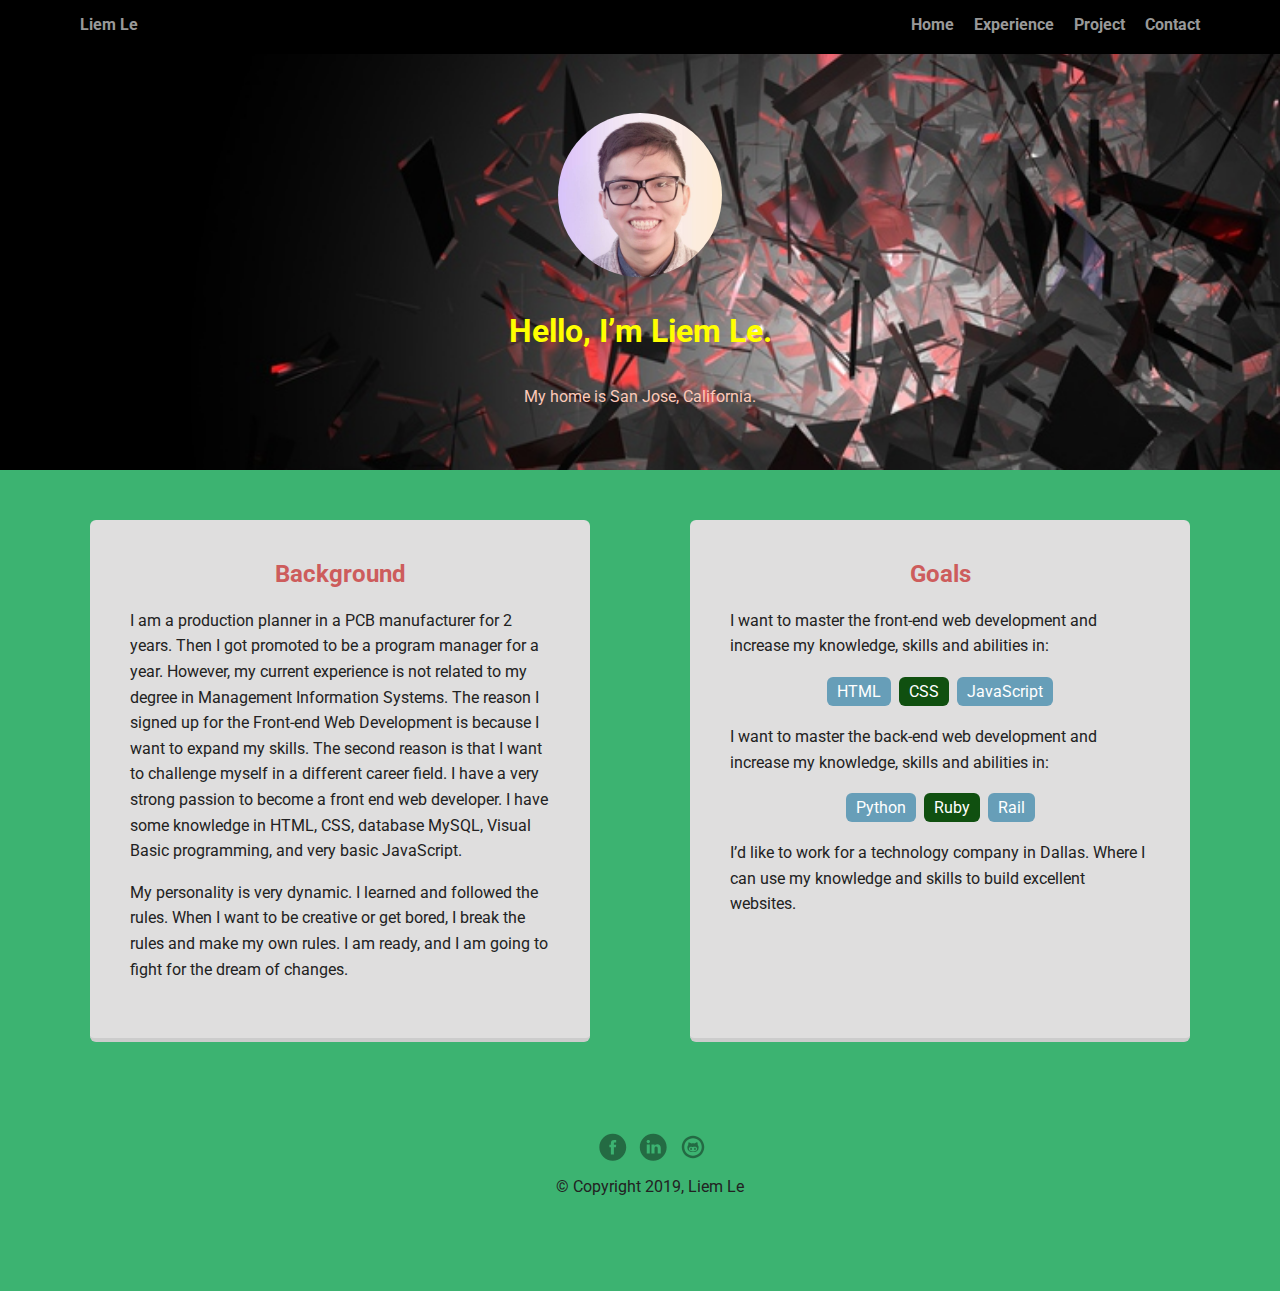
<file: index.html>
<!doctype html>
<html lang="en">

<head>
  <meta charset="utf-8">
  <title>Liem Le's Profile</title>
  <meta name="viewport" content="width=device-width, initial-scale=1.0">
  <link rel="stylesheet" href="styles.css">
  <link href="https://fonts.googleapis.com/css?family=Muli%7CRoboto:400,300,500,700,900" rel="stylesheet">
</head>

  <body>
    <div class="main-nav">
        <ul class="nav">
            <li class="name"><a href="index.html">Liem Le</a></li>
          <li><a href="index.html">Home</a></li>
          <li><a href="experience.html">Experience</a></li>
            <li><a href="project.html">Project</a></li>
          <li><a href="contact.html">Contact</a></li>
        </ul>
    </div>

    <header class="main-header">
      <img src="images/me.jpg" alt="My lovely picture" class="profile-image">
      <h1 class="tag name">Hello, I’m Liem Le.</h1>
      <p class="tag location">My home is San Jose, California.</p>
    </header>

    <main class="flex">
      <div class="card">
        <h2>Background</h2>
        <p>I am a production planner in a PCB manufacturer for 2 years. Then I got promoted to be a program manager for a year. However, my current experience is not related to my degree in Management Information Systems. The reason I signed up for the Front-end Web Development is because I want to expand my skills. The second reason is that I want to challenge myself in a different career field. I have a very strong passion to become a front end web developer. I have some knowledge in HTML, CSS, database MySQL, Visual Basic programming, and very basic JavaScript.</p>
        <p>My personality is very dynamic. I learned and followed the rules. When I want to be creative or get bored, I break the rules and make my own rules. I am ready, and I am going to fight for the dream of changes.</p>
      </div> 

      <div class="card">
        <h2>Goals</h2>
        <p>I want to master the front-end web development and increase my knowledge, skills and abilities in:</p>
        <ul class="skills">
          <li>HTML</li>
          <li>CSS</li>
          <li>JavaScript</li>
        </ul>
          
        <p>I want to master the back-end web development and increase my knowledge, skills and abilities in:</p>
        <ul class="skills">
          <li>Python</li>
          <li>Ruby</li>
          <li>Rail</li>
        </ul>
        <p>I’d like to work for a technology company in Dallas.  Where I can use my knowledge and skills to build excellent websites. </p>
      </div> 

    </main>
    <footer>
      <ul>
        <li><a href="https://www.facebook.com/liemle417" target="_blank" class="social facebook">Facebook</a></li>
        <li><a href="https://www.linkedin.com/in/liemle417/" target="_blank" class="social linkedin">LinkedIn</a></li>
        <li><a href="https://github.com/liemle417" target="_blank" class="social github">Github</a></li>
      </ul>
      <p class="copyright">&copy; Copyright 2019, Liem Le</p>
    </footer>

  </body>
  </html>
</file>
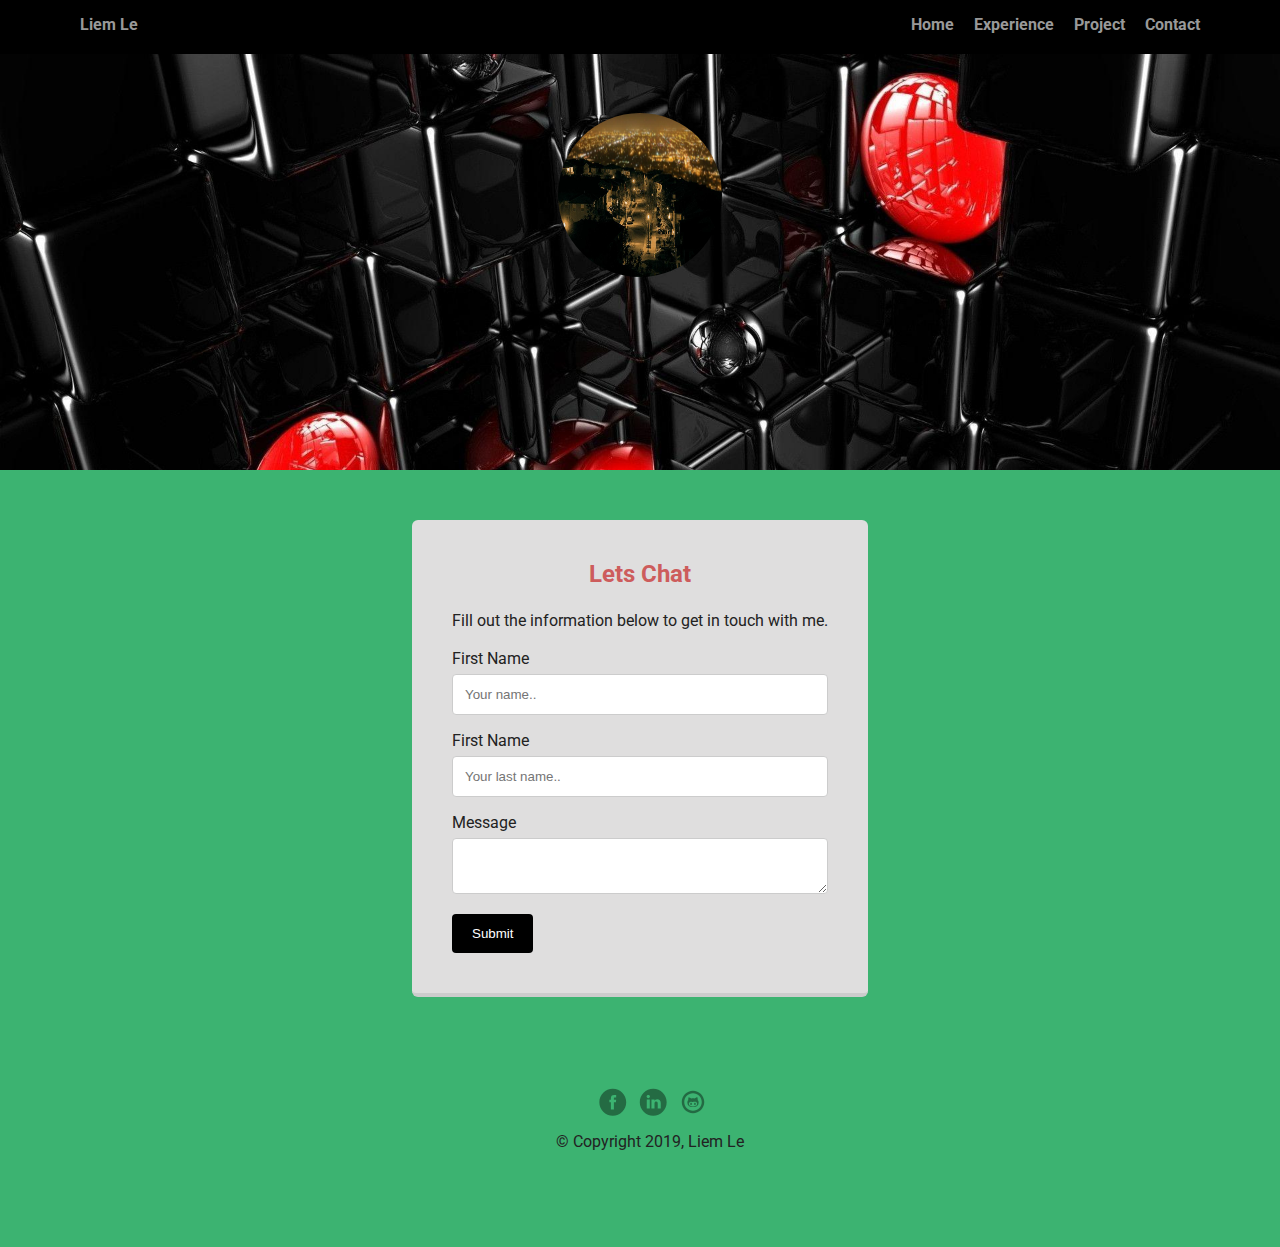
<file: contact.html>
<!doctype html>
<html lang="en">

<head>
  <meta charset="utf-8">
  <title>Liem Le's Contact Information</title>
  <meta name="viewport" content="width=device-width, initial-scale=1.0">
  <link rel="stylesheet" href="styles.css">
  <link href="https://fonts.googleapis.com/css?family=Muli%7CRoboto:400,300,500,700,900" rel="stylesheet">
</head>

  <body>
    <div class="main-nav">
        <ul class="nav">
          <li class="name"><a href="index.html">Liem Le</a></li>
          <li><a href="index.html">Home</a></li>
          <li><a href="experience.html">Experience</a></li>
            <li><a href="project.html">Project</a></li>
          <li><a href="contact.html">Contact</a></li>
        </ul>
    </div>

    <header class="contact-header">
      <img src="images/me4.jpg" alt="My picture" class="profile-image">
    </header>

    <main class="flex">
      <div class="contact-card">
        <h2>Lets Chat</h2>
        <p>Fill out the information below to get in touch with me.</p>
        
        <div>   
            <label for="fname">First Name</label>
            <input type="text" id="fname" name="firstname" placeholder="Your name..">
        </div>

        <div>   
            <label for="lname">First Name</label>
            <input type="text" id="lname" name="lastname" placeholder="Your last name..">   
        </div>
        
        <div>
            <label for="message">Message</label>
            <textarea id="message" name="message"> </textarea>
        </div>

        <input type="submit" value="Submit">
    </div>
    </main>

    <footer>
      <ul>
        <li><a href="https://www.facebook.com/liemle417" target="_blank" class="social facebook">Facebook</a></li>
        <li><a href="https://www.linkedin.com/in/liemle417/" target="_blank" class="social linkedin">LinkedIn</a></li>
        <li><a href="https://github.com/liemle417" target="_blank" class="social github">Github</a></li>
      </ul>
      <p class="copyright">&copy; Copyright 2019, Liem Le</p>
    </footer>

  </body>
  </html>
</file>
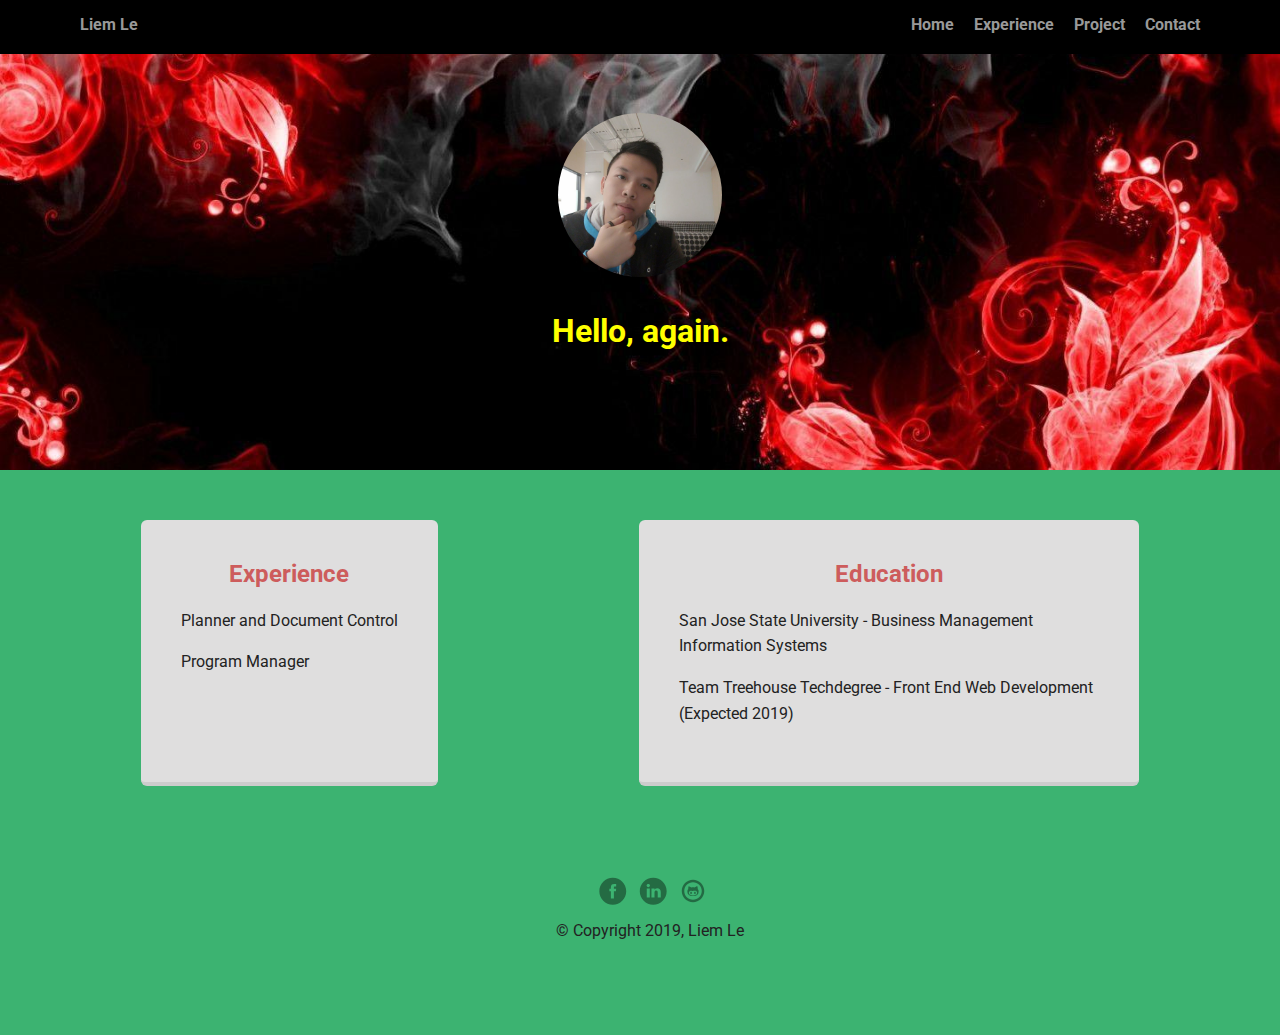
<file: experience.html>
<!doctype html>
<html lang="en">

<head>
  <meta charset="utf-8">
  <title>Liem Le's Experience</title>
  <meta name="viewport" content="width=device-width, initial-scale=1.0">
  <link rel="stylesheet" href="styles.css">
  <link href="https://fonts.googleapis.com/css?family=Muli%7CRoboto:400,300,500,700,900" rel="stylesheet">
</head>

  <body>
    <div class="main-nav">
        <ul class="nav">
          <li class="name"><a href="index.html">Liem Le</a></li>
          <li><a href="index.html">Home</a></li>
          <li><a href="experience.html">Experience</a></li>
            <li><a href="project.html">Project</a></li>
          <li><a href="contact.html">Contact</a></li>
        </ul>
    </div>

    <header class="experience-header">
        <img src="images/me2.jpg" alt="My lovely picture" class="profile-image">
        <h1 class="tag name">Hello, again.</h1>
    </header>

    <main class="flex">
        <div class="card">
          <h2>Experience</h2>
              <p>Planner and Document Control</p>
              <p>Program Manager</p>
        </div> 

        <div class="card">
            <h2>Education</h2>
            <p>San Jose State University - Business Management Information Systems</p>
            <p>Team Treehouse Techdegree - Front End Web Development (Expected 2019)</p>
        </div> 
    </main>

    <footer>
      <ul>
        <li><a href="https://www.facebook.com/liemle417" target="_blank" class="social facebook">Facebook</a></li>
        <li><a href="https://www.linkedin.com/in/liemle417/" target="_blank" class="social linkedin">LinkedIn</a></li>
        <li><a href="https://github.com/liemle417" target="_blank" class="social github">Github</a></li>
      </ul>
    <p class="copyright">&copy; Copyright 2019, Liem Le</p>
    </footer>
    </body>
  </html>
</file>
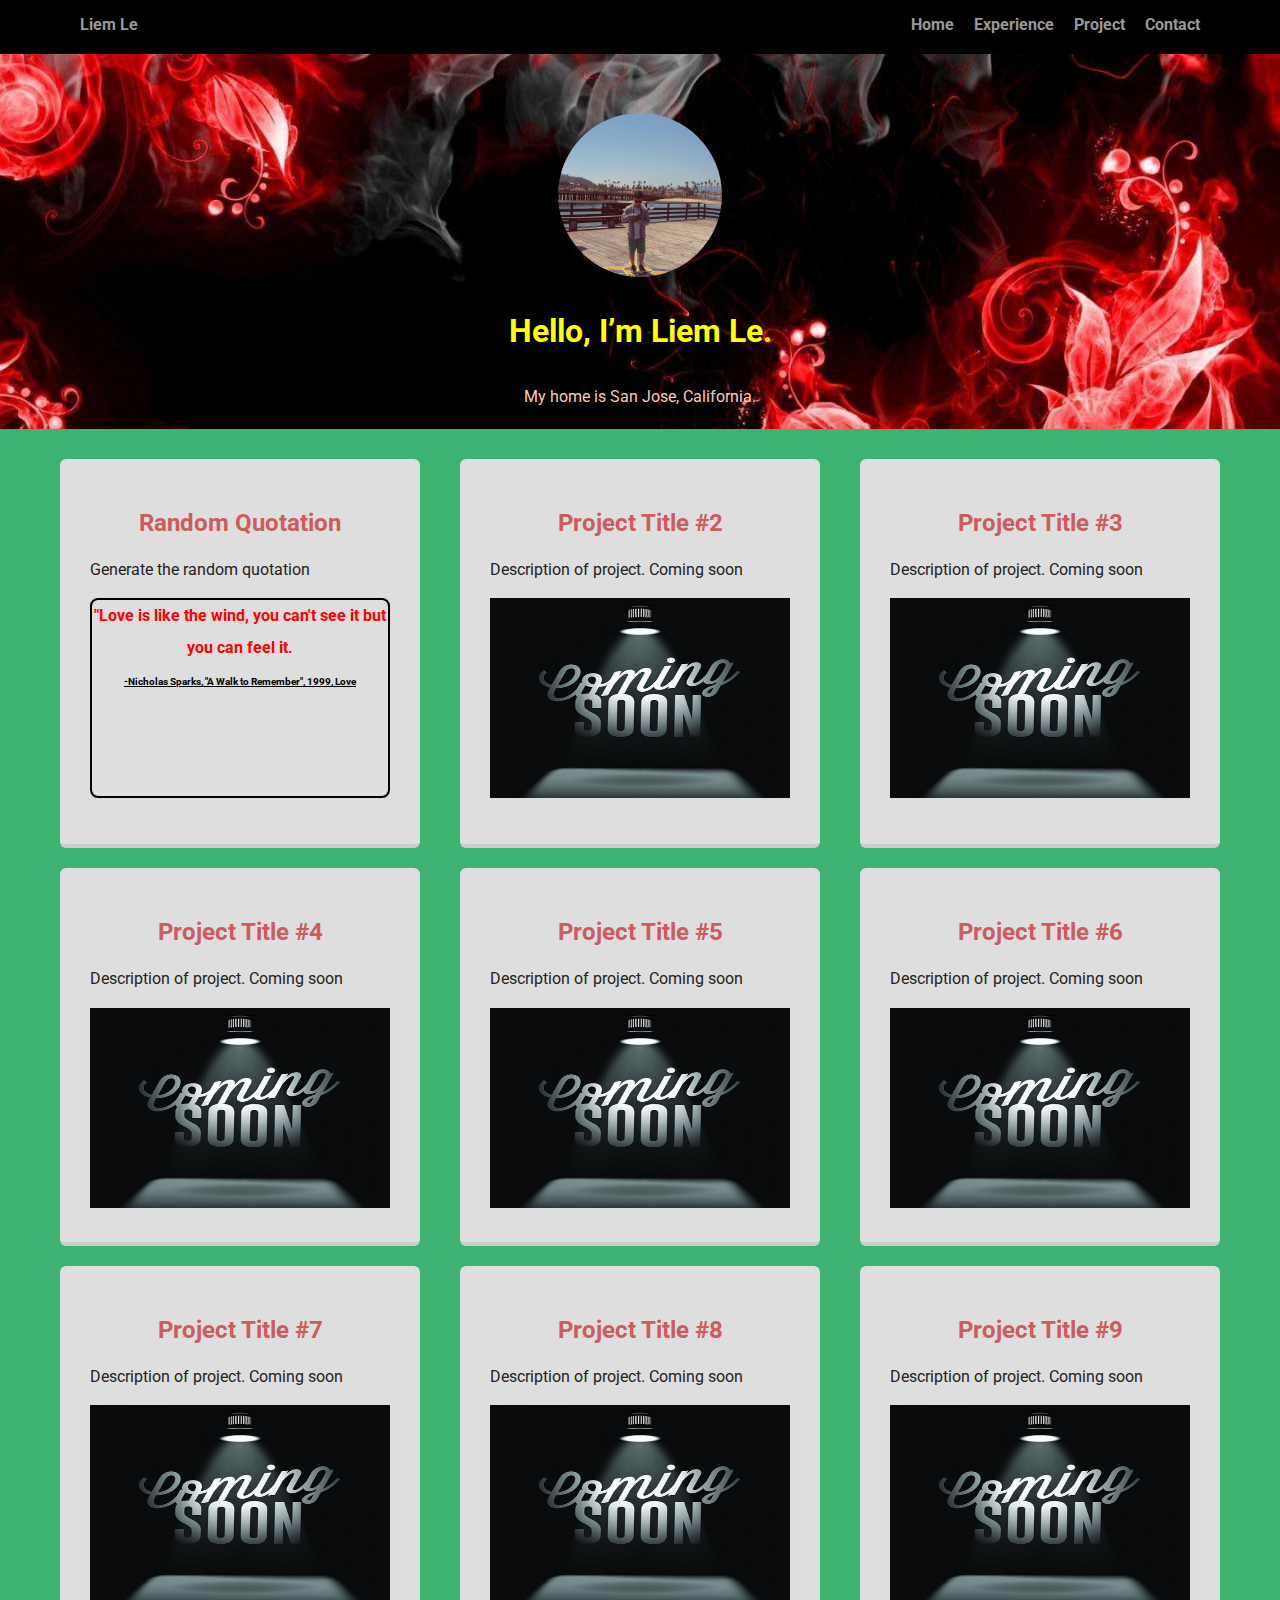
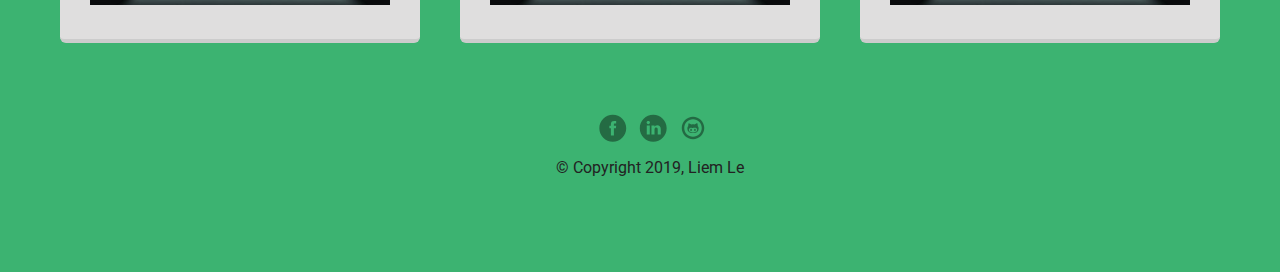
<file: project.html>
<!doctype html>
<html lang="en">

<head>
  <meta charset="utf-8">
  <title>Liem Le's Project</title>
  <meta name="viewport" content="width=device-width, initial-scale=1.0">
  <link rel="stylesheet" href="styles.css">
  <link href="https://fonts.googleapis.com/css?family=Muli%7CRoboto:400,300,500,700,900" rel="stylesheet">
</head>

  <body>
    <div class="main-nav">
        <ul class="nav">
          <li class="name"><a href="index.html">Liem Le</a></li>
          <li><a href="index.html">Home</a></li>
          <li><a href="experience.html">Experience</a></li>
            <li><a href="project.html">Project</a></li>
          <li><a href="contact.html">Contact</a></li>
        </ul>
    </div>

    <header class="project-header">
      <img src="images/me3.jpg" alt="My lovely picture" class="profile-image">
      <h1 class="tag name">Hello, I’m Liem Le.</h1>
      <p class="tag location">My home is San Jose, California.</p>
    </header>

    <main class="flex">
      <div class="card-project">
        <h2>Random Quotation</h2>
        <p>Generate the random quotation</p>
        <a href="project-1/project-1.html" target="_blank"><p class="fillProject">"Love is like the wind, you can't see it but you can feel it.<br><span>-Nicholas Sparks, "A Walk to Remember", 1999, Love</span></p></a>
      </div>
      <div class="card-project project">
        <h2>Project Title #2</h2>
        <p>Description of project. Coming soon</p>
        <img src="images/coming-soon.jpg" title="adjust-image" alt="Second-Project">
      </div>
      <div class="card-project project">
        <h2>Project Title #3</h2>
        <p>Description of project. Coming soon</p>
        <img src="images/coming-soon.jpg" title="adjust-image" alt="Third-Project">
      </div>
      <div class="card-project project">
        <h2>Project Title #4</h2>
        <p>Description of project. Coming soon</p>
        <img src="images/coming-soon.jpg" title="adjust-image" alt="Fourth-Project">
      </div>
      <div class="card-project project">
        <h2>Project Title #5</h2>
        <p>Description of project. Coming soon</p>
        <img src="images/coming-soon.jpg" title="adjust-image" alt="Fifth-Project">
      </div>
      <div class="card-project project">
        <h2>Project Title #6</h2>
        <p>Description of project. Coming soon</p>
        <img src="images/coming-soon.jpg" title="adjust-image" alt="Sixth-Project">
      </div>
      <div class="card-project project">
        <h2>Project Title #7</h2>
        <p>Description of project. Coming soon</p>
        <img src="images/coming-soon.jpg" title="adjust-image" alt="Seventh-Project">
      </div>
      <div class="card-project project">
        <h2>Project Title #8</h2>
        <p>Description of project. Coming soon</p>
        <img src="images/coming-soon.jpg" title="adjust-image" alt="Eighth-Project">
      </div>
      <div class="card-project project">
        <h2>Project Title #9</h2>
        <p>Description of project. Coming soon</p>
        <img src="images/coming-soon.jpg" title="adjust-image" alt="Ninth-Project">
      </div>

    </main>
    <footer>
      <ul>
        <li><a href="https://www.facebook.com/liemle417" target="_blank" class="social facebook">Facebook</a></li>
        <li><a href="https://www.linkedin.com/in/liemle417/" target="_blank" class="social linkedin">LinkedIn</a></li>
        <li><a href="https://github.com/liemle417" target="_blank" class="social github">Github</a></li>
      </ul>
      <p class="copyright">&copy; Copyright 2019, Liem Le</p>
    </footer>

  </body>
  </html>
</file>
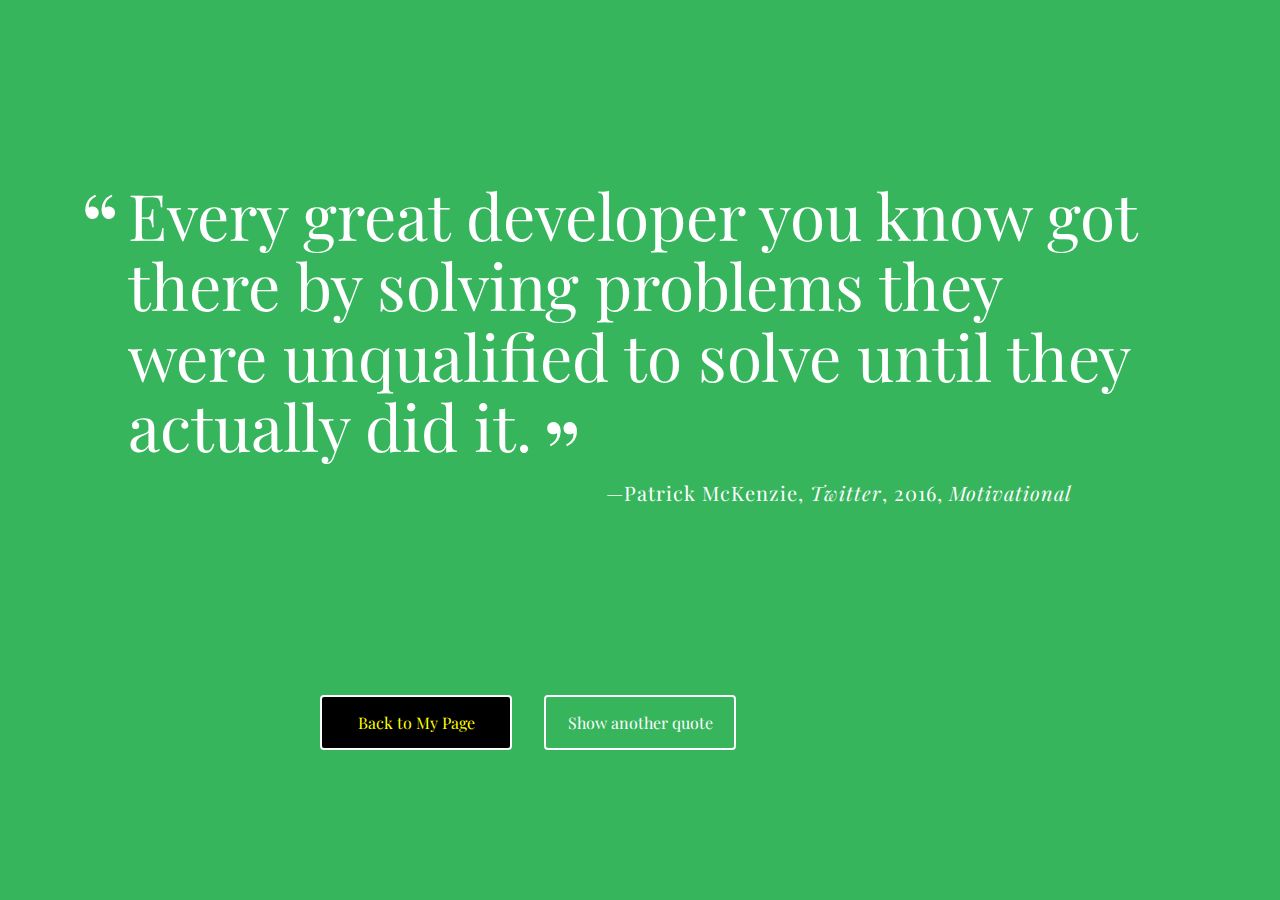
<file: project-1/project-1.html>
<!DOCTYPE html>
<html lang="en">
<head>
  <meta charset="UTF-8">
  <meta name="viewport" content="width=device-width, initial-scale=1.0">
  <title>Project-1: Random Quotes</title>
  <link href='https://fonts.googleapis.com/css?family=Playfair+Display:400,400italic,700,700italic' rel='stylesheet' type='text/css'>
  <link rel="stylesheet" href="css/normalize.css">
  <link rel="stylesheet" href="css/styles.css">
</head>
<body>
  <div class="container">

    <div id="quote-box">
      <p class="quote">Every great developer you know got there by solving problems they were unqualified to solve until they actually did it.</p>
      <p class="source">Patrick McKenzie<span class="citation">Twitter</span><span class="year">2016</span><span class="tag">Motivational</span></p>
    </div>

    <button id="loadQuote">Show another quote</button>
      <a href="../index.html"><button id="homeButton">Back to My Page</button></a>

  </div>
  <script src="js/script.js"></script>
</body>
</html>
</file>
<file: styles.css>
/* Global Layout Set-up */
* { 
  box-sizing: border-box;
}
  
body {
  margin: 0;
  padding: 0;
  text-align: center;
  font-family: 'Roboto', sans-serif;
  color: #222;
  background: #f7f5f0;
  background-color: mediumseagreen;
}
/* Link Styles */

a {
  text-decoration: none;
  color: #999;
}
a:hover {
  color: #6633ff;
}

/* Section Styles */

.main-nav {
  width: 100%;
  background: black;
  min-height: 30px;
  padding: 10px;
  position: fixed;
  text-align: center;
}
.nav {
  display: flex;
  justify-content: space-around;
  font-weight: 700;
  list-style-type: none;
  margin: 0 auto;
  padding: 0;
}

.nav .name {
    display: block;
    margin-right: auto;
    color: white;
}
.nav li {
  padding: 5px 10px 10px 10px;
}
.nav a {
  transition: all .5s;
}
.nav a:hover {
  color: white
}

.main-header {
  background: url('images/main-background.jpg') no-repeat top center ;
}

.experience-header {
  background: url('images/experience-background.jpg') no-repeat top center ;
}

.contact-header {
  background: url('images/contact-background.jpg') no-repeat top center ;
}

.project-header {
  background: url('images/project-background.jpg') no-repeat top center ;
}

.main-header, .experience-header, .contact-header, .project-header {
  background-size: cover;
  overflow: hidden;
  padding-top: 60px;
  line-height: 1.5;
  text-align: center;
}

.profile-image {
  margin-top: 50px;
  width: 170px;
  height: 170px;
  border-radius: 50%;
  border: 3.5px solid transparent;
  transition: all .5s;
  cursor: pointer;
}

.profile-image:hover {
  transform: scale(1.3) rotate(10deg);
}

.tag {
  background-color: transparent;
  color: yellow;
  padding: 10px;
  border-radius: 5px;
  display: table;
  margin: 10px auto;
} 
.location {
  background-color: transparent;
  color: #fcc9b9;
}
.card, .contact-card {
  margin: 30px;
  padding: 20px 40px 40px;
  max-width: 500px;
  text-align: left;
  background: #DFDEDE;
  border-bottom: 4px solid #ccc;
  border-radius: 6px;
  transition: all .5s;
}

.card:hover, .contact-card:hover{
  border-color: #080F08;
}

.card-project:hover{
  border-color: #080F08;
  background-color: #fcc9b9;
  cursor: pointer;
}

.card-project {
  margin: 10px;
  padding: 30px 30px 30px 30px;
  max-width: 500px;
  text-align:justify;
  background: #DFDEDE;
  border-bottom: 4px solid #ccc;
  border-radius: 6px;
  transition: all .5s;
}

.project{
    display: inline-block;
    margin: 10px;
    border-bottom: 4px solid #ccc;
}

/* Just practice to use CSS Attribute Selector to edit the image from the project 1.*/
img[title="adjust-image"]{
    width: 300px;
    height: 200px;
}

.fillProject{
    border: 2px solid black;
    width: 300px;
    height: 200px;
    border-radius: 8px;
    text-align: center;
    font-weight: bold;
    color: red;
    line-height: 2em;
    align-content: space-between;
}

span{
    font-size: 0.6em;
    line-height: 0.3em;
    color: black;
    text-decoration: underline;
}

h2  {
  text-align: center;
  color: indianred;
}

ul.skills {
  padding: 0;
  text-align: center;
}

.skills li {
  border-radius: 6px;
  display: inline-block;
  background: #105010;
  color: white;
  padding: 5px 10px;
  margin: 2px;
}

.skills li:nth-child(odd) {
  background: #679EB8;
}

input[type=text], select, textarea {
  width: 100%; 
  padding: 12px; 
  border: 1px solid #ccc; 
  border-radius: 4px; 
  box-sizing: border-box;
  margin-top: 6px; 
  margin-bottom: 16px; 
  resize: vertical 
}

input[type=submit] {
  background-color: black;
  color: white;
  padding: 12px 20px;
  border: none;
  border-radius: 4px;
  cursor: pointer;
}

input[type=submit]:hover {
  background-color: #fcc9b9;
  color: black;
}

footer {
  width: 100%;
  min-height: 30px;
  padding: 20px 0 40px 20px;
}

footer .copyright {
  top: -8px;
  font-size: .75em;
}

footer ul {
  list-style-type: none;
  margin: 0;
  padding: 0;
}

footer ul li {
  display: inline-block;
}

a.social {
  display: inline-block;
  text-indent: -9999px;
  margin-left: 5px;
  width: 30px;
  height: 30px;
  background-size: 30px 30px;
  opacity: .4;
  transition: all .5s;
}

a.facebook {
  background-image: url(images/facebook.svg);
}
a.linkedin {
  background-image: url(images/linkedin.svg);
}
a.github {
  background-image: url(images/github.svg);
}
a.social:hover {
  opacity: 1;
}
.clearfix {
  clear: both;
}

/* Styles for larger screens */
@media screen and (min-width: 720px) {
  
  .flex {
      display: -ms-flexbox;      /* TWEENER - IE 10 */
      display: flex; 
      max-width: 1200px;
      -ms-flex-pack: distribute;
      justify-content: space-around;
      margin: 0 auto;
      flex-wrap: wrap;
  }

  .main-header, .experience-header, .contact-header{
    min-height: 470px;
  }

  .nav {
    max-width: 1200px;
    padding: 0 30px;
  }


  main {
    padding-top: 20px;
  }

  main p {
    line-height: 1.6em;
  }

  footer {
    font-size: 1.3em;
    max-width: 1200px;
    margin: 40px auto;
  }

}
</file>
<file: project-1/css/styles.css>
/** 
 * Treehouse FSJS Techdegree
 * Random Quote Generator - CSS
 */

body {
  background-color: #36b55c;
  color: white;
  font-family: 'Playfair Display', serif;
}

#quote-box {
  position: absolute;
  top: 20%;
  left: 10%;
  right: 10%;
  width: 80%;
  line-height: .5;
}

.quote {
  font-size: 2.5rem;
  font-weight: 400;
  line-height: 1.1;
  position: relative;
  margin: 0;
}

.quote:before, .quote:after {
  font-size: 3rem;
  line-height: 2.5rem;
  position: absolute;
}

.quote:before {
  content: "“";
  top: .25em;
  left: -.5em;
}

.quote:after {
  content: "”";
  bottom: -.1em;
  margin-left: .1em;
  position: absolute;
}

.source {
  font-size: 1rem;
  letter-spacing: 0.05em;
  line-height: 1.1;
  text-align: right;
  margin-right: 4em;
}

.source:before {
  content: "—";
}

.citation {
  font-style: italic;
}

.citation:before {
  content: ", ";
  font-style: normal;
}

.year:before {
  content: ", ";
  font-style: normal;
}

.tag {
  font-style: italic;
}

.tag:before {
  content: ", ";
  font-style: normal;
}

#loadQuote {
  position: fixed;
  width: 12em;
  display: inline-block;
  left: 50%;
  margin-left: -6em;
  bottom: 150px;
  border-radius: 4px;
  border: 2px solid #fff;
  color: #fff;
  background-color: #36b55c;
  padding: 15px 0;
  transition: .5s ;
}
#loadQuote:hover {
  background-color: rgba(255,255,255,.25);
}

#loadQuote:focus {
  outline: none;
}

#homeButton {
    background-color: black;
    color: yellow;
    border: 2px solid white;
    border-radius: 4px;
    position: fixed;
    width: 12em;
    bottom: 150px;
    left: 25%;
    padding: 15px 0;
    transition: .5s ;
    display: block;
}

.buttomMyPage + a{
    text-decoration:none;
    text-color: yellow;
}

@media (min-width: 420px) {
  .quote {
    font-size: 4rem;
  }
  .quote:before, .quote:after {
    font-size: 6rem;
  }
  .source {
    font-size: 1.25rem;
  }
}
</file>
